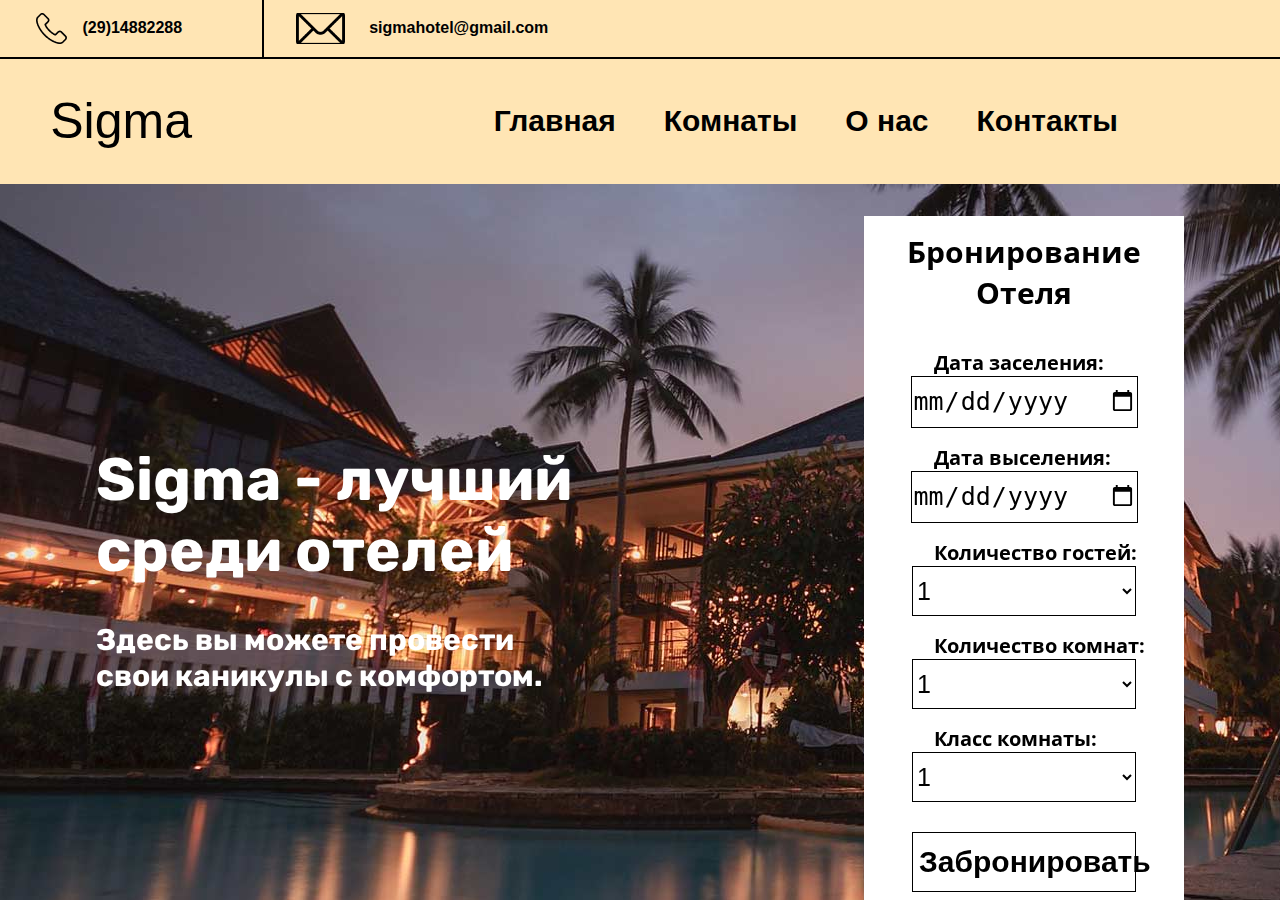
<file: index.html>
<!DOCTYPE html>
<html lang="ru">
<head>
    <meta charset="UTF-8">
    <meta http-equiv="X-UA-Compatible" content="IE=edge">
    <meta name="viewport" content="width=device-width, initial-scale=1.0">
    <link rel="stylesheet" href="./css/index.css">
    <link rel="stylesheet" href="./css/menu.css">
    <title>Sigma | Главная</title>
</head>
<body>
    <header class="menu">
        <div class="info-company">
            <div class="phone-company"> 
                <img src="./img/Main/phone.png" alt="Phone" class="img-phone">
                <div class="phone">(29)14882288</div>
            </div>
            <div class="mail-company">
                <img src="./img/Main/mail.png" alt="Mail" class="mail-img">
                <div class="mail-text">sigmahotel@gmail.com</div>
            </div>
        </div>
        <div class="link-logo-menu">
            <h1 class="logo-text">Sigma</h1>
            <ul class="link-page">
                <li><a href="">Главная</a></li> <!-- Ссылка на главное меню -->
                <li><a href="./pages/room.html">Комнаты</a></li>
                <li><a href="./pages/aboutus.html">О нас</a></li>
                <li><a href="./pages/contacts.html">Контакты</a></li>
            </ul>
        </div>
    </header>
    <main class="main">
        <div class="info-hotel">
            <div class="info-text">
                <span class="header-info-text">Sigma - лучший<br>среди отелей</span><br><br>Здесь вы можете провести<br>свои каникулы с комфортом.
            </div>
            
            <form action="" class="hotel-booking">
                <div class="header-hotel-booking">Бронирование Отеля</div>
                <div class="btn-hotel-booking">
                    <label for="date-reg">Дата заселения:</label>
                    <input type="date" name="date-reg" id="" class="info-box">
                    <label for="date-out">Дата выселения:</label>
                    <input type="date" name="date-out" id=""  class="info-box">
                    <label for="cbb-numb-clie">Количество гостей:</label>
                    <select name="cbb-numb-clie" id="" class="info-box">
                        <option value="">1</option>
                        <option value="">2</option>
                    </select>
                    <label for="cbb-numb-room">Количество комнат:</label>
                    <select name="cbb-numb-room" id="" class="info-box">
                        <option value="">1</option>
                        <option value="">2</option>
                    </select>
                    <label for="cbb-class-room">Класс комнаты:</label>
                    <select name="cbb-class-room" id="" class="info-box">
                        <option value="">1</option>
                        <option value="">2</option>
                    </select>
                    <button type="submit" class="submit">Забронировать</button>
                </div>
            </div>
        </form>
    </main>
</body>
</html>
</file>
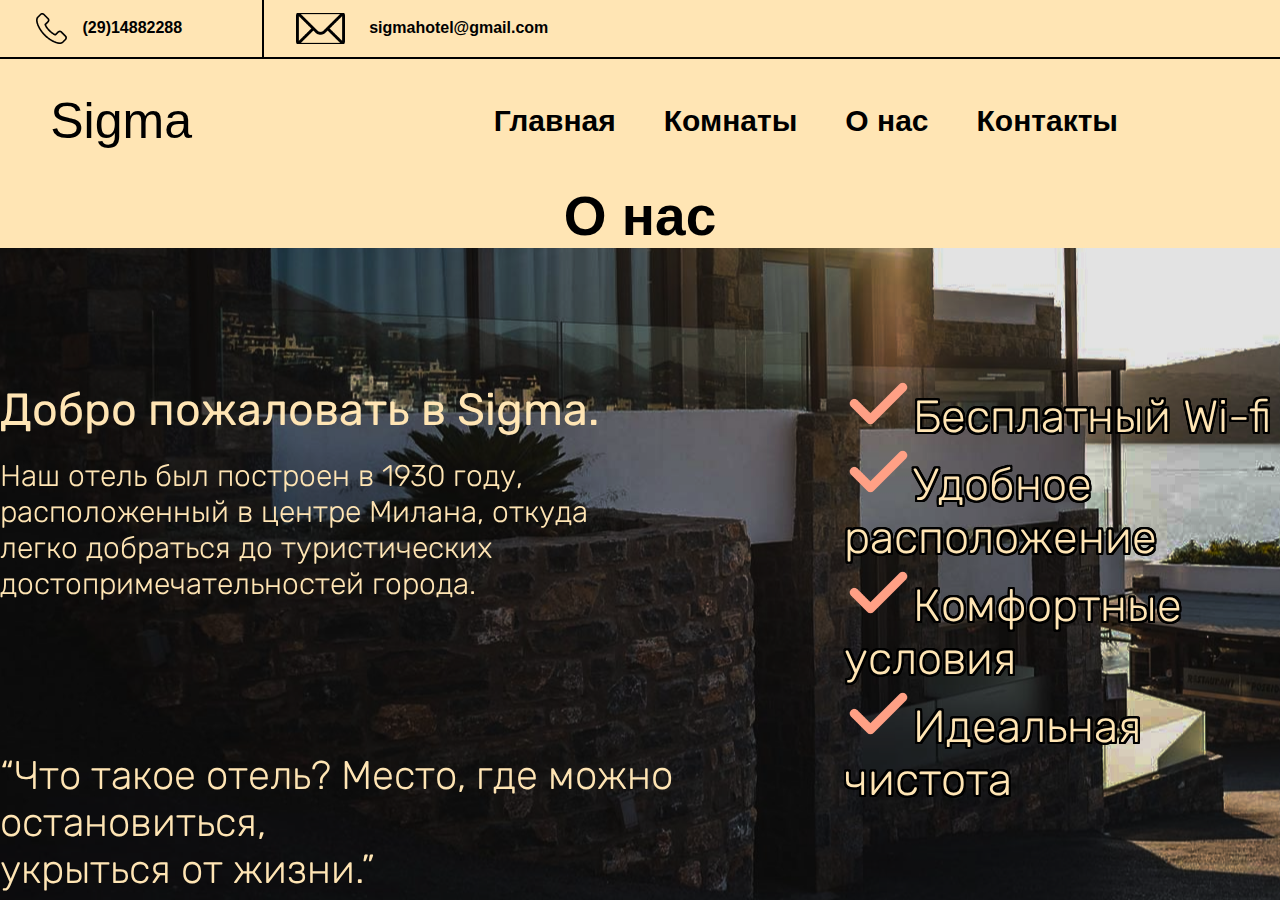
<file: pages/aboutUs.html>
<!DOCTYPE html>
<html lang="ru">
<head>
    <meta charset="UTF-8">
    <meta http-equiv="X-UA-Compatible" content="IE=edge">
    <meta name="viewport" content="width=device-width, initial-scale=1.0">
    <link rel="stylesheet" href="../css/aboutUs.css">
    <link rel="stylesheet" href="../css/menu.css">
    <title>Sigma | О нас</title>
</head>
<body>
    <header class="menu">
        <div class="info-company">
            <div class="phone-company"> 
                <img src="../img/Main/phone.png" alt="Phone" class="img-phone">
                <div class="phone">(29)14882288</div>
            </div>
            <div class="mail-company">
                <img src="../img/Main/mail.png" alt="Mail" class="mail-img">
                <div class="mail-text">sigmahotel@gmail.com</div>
            </div>
        </div>
        <div class="link-logo-menu">
            <h1 class="logo-text">Sigma</h1>
            <ul class="link-page">
                <li><a href="../index.html">Главная</a></li>
                <li><a href="./room.html">Комнаты</a></li>
                <li><a href="">О нас</a></li>
                <li><a href="./contacts.html">Контакты</a></li>
            </ul>
        </div>
        <div class="about-us">О нас</div>
      </header>
      <main class="about-us-main">
        <div class="info-about-hotel">
            <div class="text-about-us">
                <p class="welcome">Добро пожаловать в Sigma.</p>
                <p class="text-info-hotel">Наш отель был построен в 1930 году,<br>
                    расположенный в центре Милана, откуда<br>
                    легко добраться до туристических<br>
                    достопримечательностей города.
                </p>
                <p class="hotel-its">“Что такое отель? Место, где можно остановиться,<br>
                    укрыться от жизни.”
                </p>
            </div>
            <div class="plus-hotel">
                <div class="text-plus-hotel"><img src="../img/About us/image 7.png" alt="Check mark">Бесплатный Wi-fi</div>
                <div class="text-plus-hotel"><img src="../img/About us/image 7.png" alt="Check mark">Удобное расположение</div>
                <div class="text-plus-hotel"><img src="../img/About us/image 7.png" alt="Check mark">Комфортные условия</div>
                <div class="text-plus-hotel"><img src="../img/About us/image 7.png" alt="Check mark">Идеальная чистота</div>
            </div>
        </div>
      </main>
</body>
</html>
</file>
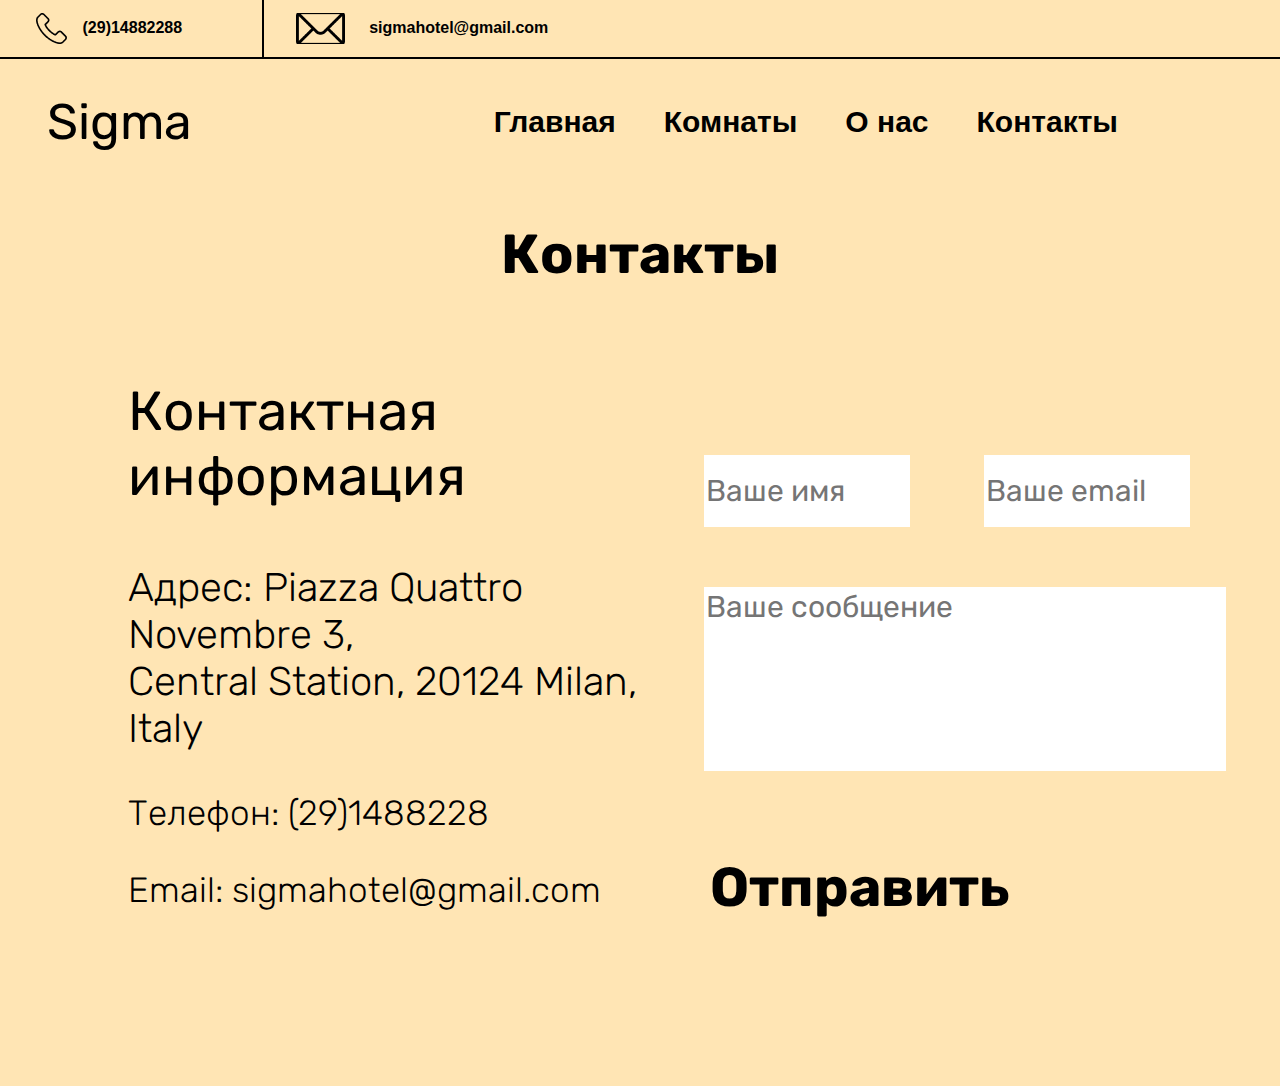
<file: pages/contacts.html>
<!DOCTYPE html>
<html lang="ru">
<head>
    <meta charset="UTF-8">
    <meta http-equiv="X-UA-Compatible" content="IE=edge">
    <meta name="viewport" content="width=device-width, initial-scale=1.0">
    <link rel="stylesheet" href="../css/menu.css">
    <link rel="stylesheet" href="../css/contacts.css">
    <title>Sigma | Контакты</title>
</head>
<body>
  <header class="menu">
    <div class="info-company">
        <div class="phone-company"> 
            <img src="../img/Main/phone.png" alt="Phone" class="img-phone">
            <div class="phone">(29)14882288</div>
        </div>
        <div class="mail-company">
            <img src="../img/Main/mail.png" alt="Mail" class="mail-img">
            <div class="mail-text">sigmahotel@gmail.com</div>
        </div>
    </div>
    <div class="link-logo-menu">
        <h1 class="logo-text">Sigma</h1>
        <ul class="link-page">
            <li><a href="../index.html">Главная</a></li>
            <li><a href="./room.html">Комнаты</a></li>
            <li><a href="./aboutus.html">О нас</a></li>
            <li><a href="">Контакты</a></li>
        </ul>
    </div>
  </header>
  <main>
    <h1>Контакты</h1>
    <div class="contact-info">
      <div class="contact-info-text">
        <p class="contact-info-header">Контактная информация</p>
        <p class="adress">Адрес: Piazza Quattro Novembre 3,<br>
          Central Station, 20124 Milan, Italy </p>
        <p class="contact-phone">Телефон: (29)1488228</p>
        <p class="mail">Email: sigmahotel@gmail.com</p>
      </div>
      <form action="" class="form-contact">
        <input type="text" placeholder="Ваше имя" class="txt-box">
        <input type="text" placeholder="Ваше email" class="txt-box txt-box-mail">
        <textarea name="" id="" cols="10" rows="5" placeholder="Ваше сообщение"  class="textarea"></textarea>
        <button type="submit" class="btn-send">Отправить</button>
      </form>
    </div>
  </main>
</body>
</html>
</file>
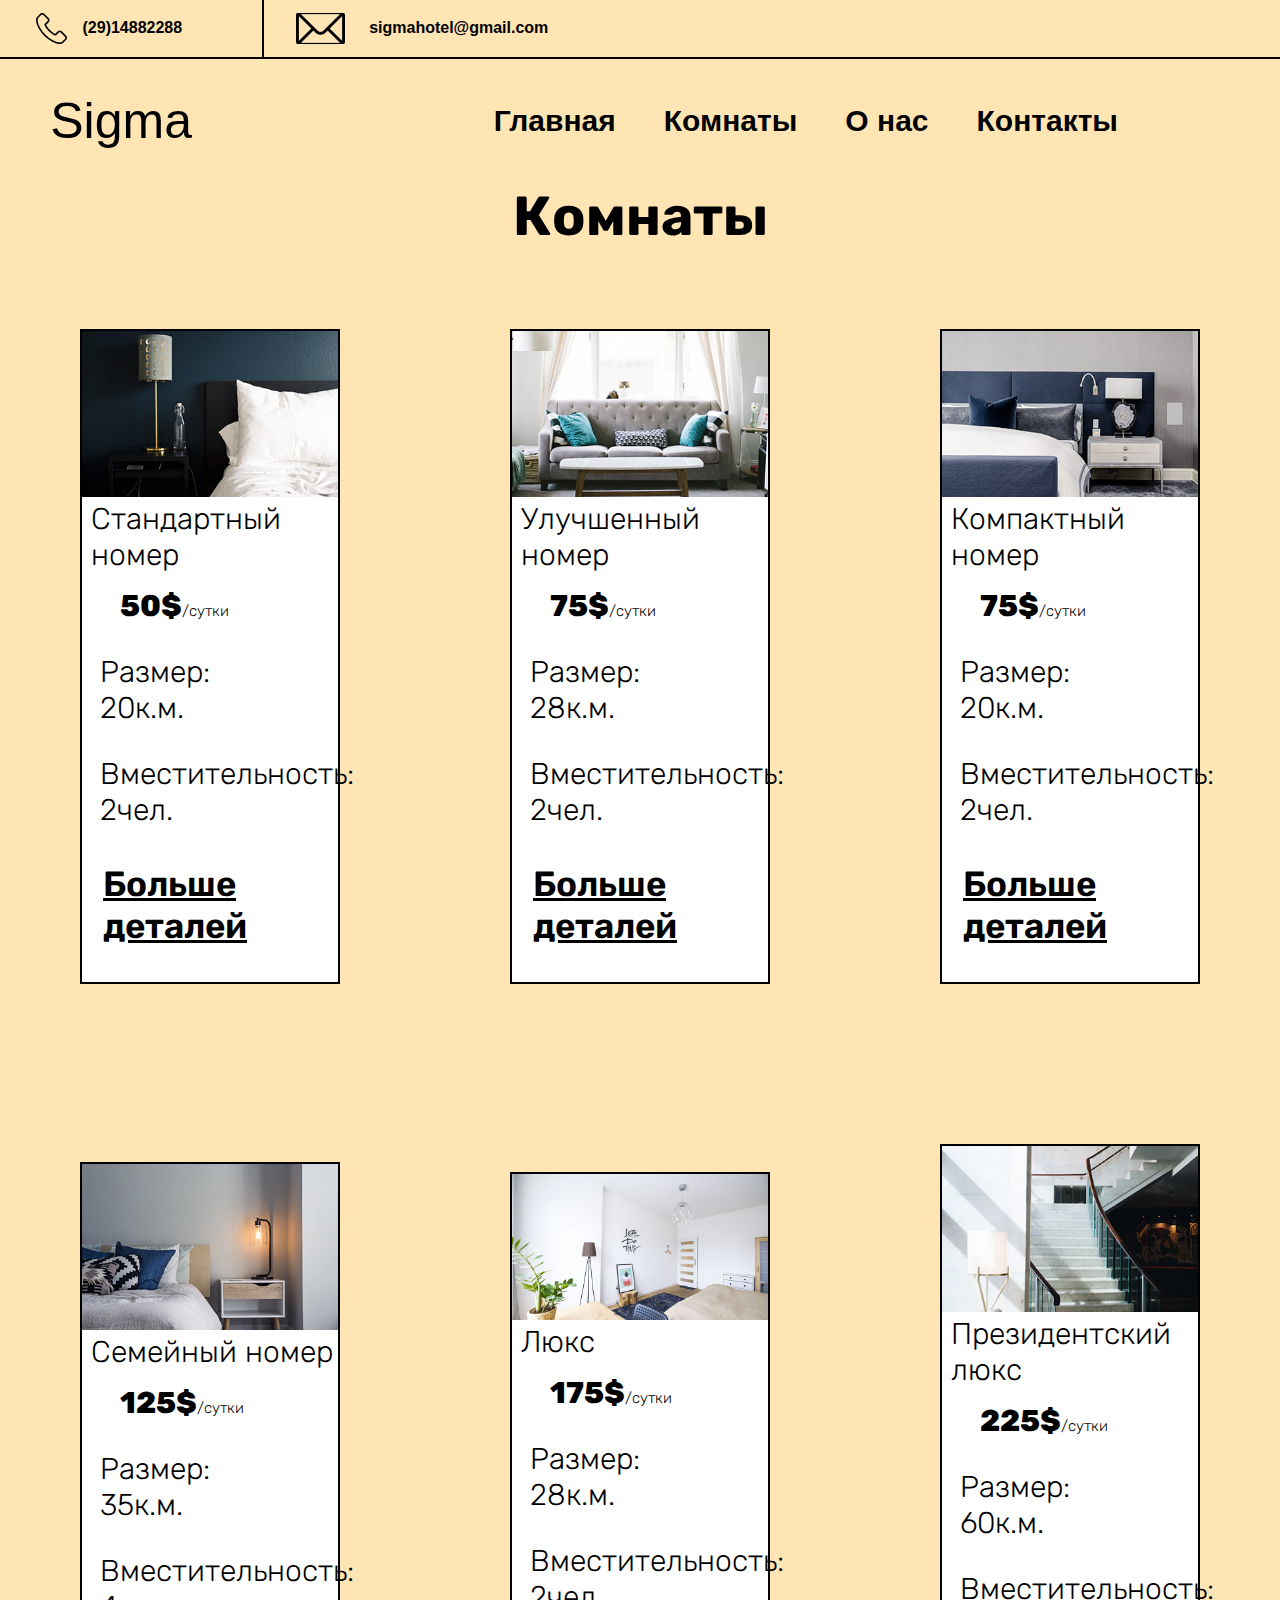
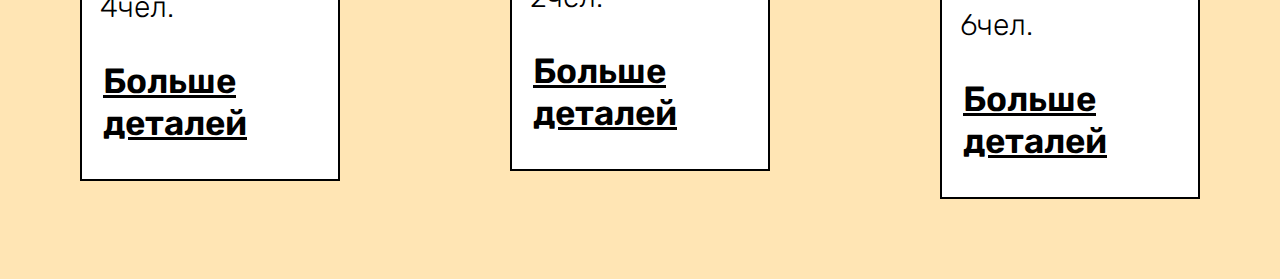
<file: pages/room.html>
<!DOCTYPE html>
<html lang="ru">
<head>
    <meta charset="UTF-8">
    <meta http-equiv="X-UA-Compatible" content="IE=edge">
    <meta name="viewport" content="width=device-width, initial-scale=1.0">
    <link rel="stylesheet" href="../css/menu.css">
    <link rel="stylesheet" href="../css/room.css">
    <title>Sigma | Комнаты</title>
</head>
<body>
    <header class="menu">
        <div class="info-company">
            <div class="phone-company"> 
                <img src="../img/Main/phone.png" alt="Phone" class="img-phone">
                <div class="phone">(29)14882288</div>
            </div>
            <div class="mail-company">
                <img src="../img/Main/mail.png" alt="Mail" class="mail-img">
                <div class="mail-text">sigmahotel@gmail.com</div>
            </div>
        </div>
        <div class="link-logo-menu">
            <h1 class="logo-text">Sigma</h1>
            <ul class="link-page">
                <li><a href="../index.html">Главная</a></li>
                <li><a href="">Комнаты</a></li>
                <li><a href="./aboutus.html">О нас</a></li>
                <li><a href="./contacts.html">Контакты</a></li>
            </ul>
        </div>
        <div class="header-room">Комнаты</div>
      </header>
      <main>
        <div class="rooms">
            <div class="room">
                <img src="../img/Room/room1.jpg" alt="Room 1" width="100%">
                <div class="type-room">Стандартный номер</div>
                <div class="price-room"><span class="price-info-room">50$</span>/сутки</div>
                <div class="size-room">Размер: &emsp;&emsp;&emsp;20к.м.</div>
                <div class="spaciousness-room">Вместительность: 2чел.</div>
                <div class="more-details">Больше деталей</div> <!-- Надо сделать высплывающие меню -->
            </div>
            <div class="room">
                <img src="../img/Room/room2.jpg" alt="Room 1" width="100%">
                <div class="type-room">Улучшенный номер</div>
                <div class="price-room"><span class="price-info-room">75$</span>/сутки</div>
                <div class="size-room">Размер: &emsp;&emsp;&emsp;28к.м.</div>
                <div class="spaciousness-room">Вместительность: 2чел.</div>
                <div class="more-details">Больше деталей</div> <!-- Надо сделать высплывающие меню -->
            </div>
            <div class="room">
                <img src="../img/Room/room3.jpg" alt="Room 1" width="100%">
                <div class="type-room">Компактный номер</div>
                <div class="price-room"><span class="price-info-room">75$</span>/сутки</div>
                <div class="size-room">Размер: &emsp;&emsp;&emsp;20к.м.</div>
                <div class="spaciousness-room">Вместительность: 2чел.</div>
                <div class="more-details">Больше деталей</div> <!-- Надо сделать высплывающие меню -->
            </div>
            <div class="room">
                <img src="../img/Room/room4.jpg" alt="Room 1" width="100%">
                <div class="type-room">Семейный номер</div>
                <div class="price-room"><span class="price-info-room">125$</span>/сутки</div>
                <div class="size-room">Размер: &emsp;&emsp;&emsp;35к.м.</div>
                <div class="spaciousness-room">Вместительность: 4чел.</div>
                <div class="more-details">Больше деталей</div> <!-- Надо сделать высплывающие меню -->
            </div>
            <div class="room">
                <img src="../img/Room/room5.jpg" alt="Room 1" width="100%">
                <div class="type-room">Люкс</div>
                <div class="price-room"><span class="price-info-room">175$</span>/сутки</div>
                <div class="size-room">Размер: &emsp;&emsp;&emsp;28к.м.</div>
                <div class="spaciousness-room">Вместительность: 2чел.</div>
                <div class="more-details">Больше деталей</div> <!-- Надо сделать высплывающие меню -->
            </div>
            <div class="room">
                <img src="../img/Room/room6.jpg" alt="Room 1" width="100%">
                <div class="type-room">Президентский люкс</div>
                <div class="price-room"><span class="price-info-room">225$</span>/сутки</div>
                <div class="size-room">Размер: &emsp;&emsp;&emsp;60к.м.</div>
                <div class="spaciousness-room">Вместительность: 6чел.</div>
                <div class="more-details">Больше деталей</div> <!-- Надо сделать высплывающие меню -->
            </div>
        </div>
      </main>
</body>
</html>
</file>
<file: css/index.css>
@font-face {
  font-family: Rubik;
  src: url(../font/Rubik-VariableFont_wght.ttf);
  font-family: Open Sans;
  src: url(../font/OpenSans-VariableFont_wdth\,wght.ttf);
}

body{
  overflow: hidden;
}

.main{
  position: fixed;
  width: 100%;
  height: 100%;
  background-image: url(../img/Main/background.png);
  background-repeat: no-repeat;
}

.info-hotel{
  margin-top: 2em;
  width: 100%;
  display: flex;
  justify-content: center;
  align-items: center;
}

.info-text{
  width: 60%;
  font-family: Rubik, sans-serif;
  color: #fff;
  font-weight: 700;
  font-size: 30px;
}

.header-info-text{
  font-size: 60px;
}

.hotel-booking{
  font-family: Open Sans, sans-serif;
  height: 90%;
  width: 25%;
  background-color: #fff;
  font-size: 20px;
  font-weight: 700;
}

.header-hotel-booking{
  margin-top: .5em;
  text-align: center;
  font-size: 30px;
}

.btn-hotel-booking{
  margin-top: 1em;
  display: flex;
  flex-wrap: wrap;
  flex-direction: column;
  justify-content: center;
}
.info-box{
  margin: 0 auto;
}
input{
  font-size: 25px;
  background: #FFFFFF;
  border: 1px solid #000000;
  width: 70%;
  height: 2em;
}
select{
  font-size: 25px;
  background: #FFFFFF;
  border: 1px solid #000000;
  width: 70%;
  height: 2em;
}
label{
  margin-left: 3.5em;
  margin-top: .8em;
}
.submit{
  position: relative;
  background: #FFFFFF;
  border: 1px solid #000000;
  width: 70%;
  height: 2em;
  font-weight: 700;
  font-size: 30px;
  margin-top: 1em;
  margin-bottom: 1em;
  left: 15%;
}
.submit:hover{
  background-color: rgb(126, 123, 123);
}
</file>
<file: css/menu.css>
@font-face {
  font-family: Rubik;
  src: url(../font/Rubik-VariableFont_wght.ttf);
}

body{
  margin: 0;
  padding: 0;
}

.menu{
  font-family: Rubick, sans-serif;
  width: 100%;
  background-color: #FFE5B4;
}

.info-company{
  display: flex;
}

.phone-company, .mail-company{
  padding: .8em 0;
  font-weight: 600;
}

.phone-company{
  display: flex;
  width: 18.5%;
  border-bottom: 2px solid #000;
  border-right: 2px solid #000;
  justify-content: end;
  padding-right: 3em;
}

.img-phone{
  margin-right: 1em;
}

.phone{
  display: flex;
  align-items: center;
  margin-right: 2em;
}

.mail-company{
  display: flex;
  width: 85%;
  border-bottom: 2px solid #000;
  padding-left: 2em;
  text-align: center;

}

.mail-text{
  display: flex;
  margin-left: 1.5em;
  align-items: center;
}

.link-logo-menu{
  display: flex;
}

.logo-text{
  width: 15%;
  font-size: 50px;
  font-weight: 400;
  margin-right: 3em;
  display: flex;
  justify-content: end;
}

.link-page{
  display: inline-flex;
  justify-content: end;
  align-items: center;
  width: 70%;
  list-style-type: none;
}

.link-page > li > a{
  font-size: 30px;
  font-weight: 600;
  text-decoration: none;
  color: #000;
}

.link-page > li > a:hover{ 
  color: red; /* цвет ссылки при наведении */
}

.link-page >  li{
  display: inline;
  margin-left: 3em;
}

.link-page >  li:last-of-type{
  margin-right: 10em;
}
</file>
<file: css/aboutUs.css>
@font-face {
    font-family: Rubik;
    src: url(../font/Rubik-VariableFont_wght.ttf);
    font-family: Open Sans;
    src: url(../font/OpenSans-VariableFont_wdth\,wght.ttf);
}
body{
    font-family: Rubik, sans-serif;
    overflow: hidden;
}
.about-us{
    font-weight: 700;
    font-size: 55px;
    text-align: center;
}
.about-us-main{
    position: fixed;
    width: 100%;
    height: 100%;
    background-image: url(../img/About\ us/background.png);
    background-repeat: no-repeat;
}
.info-about-hotel{
    display: flex;
    justify-content: center;
    align-items: center;
}
.text-about-us{
    font-weight: 300;
    font-size: 40px;
    color: #FFE5B4;
}
.welcome{
    margin-top: 3em;
    font-weight: 400;
    font-size: 45px;
    margin-bottom: .5em;
}
.text-info-hotel{
    margin-top: 0;
    margin-bottom: 5em;
    font-size: 30px;
}
.hotel-its{
    width: 100%;
}
.text-plus-hotel{
    margin-left: 2em;
    font-weight: 300;
    font-size: 45px;
    color: #FFE5B4;
    text-shadow: 
    -0   -2px 0   #000000,
     0   -2px 0   #000000,
    -0    2px 0   #000000,
     0    2px 0   #000000,
    -2px -0   0   #000000,
     2px -0   0   #000000,
    -2px  0   0   #000000,
     2px  0   0   #000000,
    -1px -2px 0   #000000,
     1px -2px 0   #000000,
    -1px  2px 0   #000000,
     1px  2px 0   #000000,
    -2px -1px 0   #000000,
     2px -1px 0   #000000,
    -2px  1px 0   #000000,
     2px  1px 0   #000000,
    -2px -2px 0   #000000,
     2px -2px 0   #000000,
    -2px  2px 0   #000000,
     2px  2px 0   #000000,
    -2px -2px 0   #000000,
     2px -2px 0   #000000,
    -2px  2px 0   #000000,
     2px  2px 0   #000000;
}
</file>
<file: css/contacts.css>
@font-face {
    font-family: Rubik;
    src: url(../font/Rubik-VariableFont_wght.ttf);
    font-family: Open Sans;
    src: url(../font/OpenSans-VariableFont_wdth\,wght.ttf);
}
body{
    overflow: hidden;
}
main{
    font-family: Rubik, sans-serif;
    position: absolute;
    width: 100%;
    height: 100%;
    background-color: #FFE5B4;
}
h1{
    text-align: center;
    font-family: Rubik, sans-serif;
    font-weight: 700;
    font-size: 55px;
}
textarea{
    margin-top: 2em;
    border: 0;
    width: 90%;
    font-size: 30px;
    font-family: Rubik, sans-serif;
    resize: none;
    color: rgba(0, 0, 0, 0.3);
}
.contact-info{
    display: flex;
    justify-content: center;
    align-items: center;
}
.contact-info-text{
    margin-left: 8em;
    width: 50%;
}
.contact-info-header{
    font-size: 55px;
    line-height: 65px;
}
.adress{
    font-style: normal;
    font-weight: 300;
    font-size: 40px;
}
.contact-phone, .mail{
    font-size: 35px;
    font-weight: 300;
}
.txt-box{
    margin-top: 3.5em;
    border: 0;
    width: 35%;
    line-height: 70px;
    font-size: 30px;
    font-family: Rubik, sans-serif;
    color: rgba(0, 0, 0, 0.3);
}
.txt-box-mail{
    margin-right: 3em;
}
.form-contact{
    width: 50%;
    justify-content: space-between;
    display: flex;
    flex-wrap: wrap;
}
.btn-send{
    background-color: inherit;
    border: 0;
    font-family: Rubik, sans-serif;
    font-weight: 700;
    font-size: 55px;
    margin-top: 1.5em;
    width: 20%;
}
.btn-send:hover{
    color: gray;
}
</file>
<file: css/room.css>
@font-face {
    font-family: Rubik;
    src: url(../font/Rubik-VariableFont_wght.ttf);
    font-family: Open Sans;
    src: url(../font/OpenSans-VariableFont_wdth\,wght.ttf);
}
body{
    font-family: Rubik, sans-serif;
    background-color: #FFE5B4;
    width: 100%;
}
.header-room{
    font-family: Rubik, sans-serif;
    font-weight: 700;
    font-size: 55px;
    text-align: center;
}
.rooms{
    display: flex;
    justify-content: space-between;
    align-items: center;
    flex-wrap: wrap;
}
.room{
    margin: 5em;
    width: 20%;
    background-color: #fff;
    border: 2px solid #000;
}
.type-room{
    font-weight: 300;
    font-size: 30px;
    margin-left: .3em;
}
.price-room{
    margin: 1em 0;
    font-weight: 300;
    font-size: 15px;
    margin-left: 2.5em;
}
.price-info-room{
    font-weight: 800;
    font-size: 30px;
}
.size-room{
    margin: 1em 0;
    margin-left: .6em;
    font-weight: 300;
    font-size: 30px;
}
.spaciousness-room{
    margin: 1em 0;
    margin-left: .6em;
    font-weight: 300;
    font-size: 30px;
}
.more-details{
    margin: 1em 0;
    margin-left: .6em;
    font-weight: 600;
    font-size: 35px;
    text-decoration-line: underline;
}
</file>
